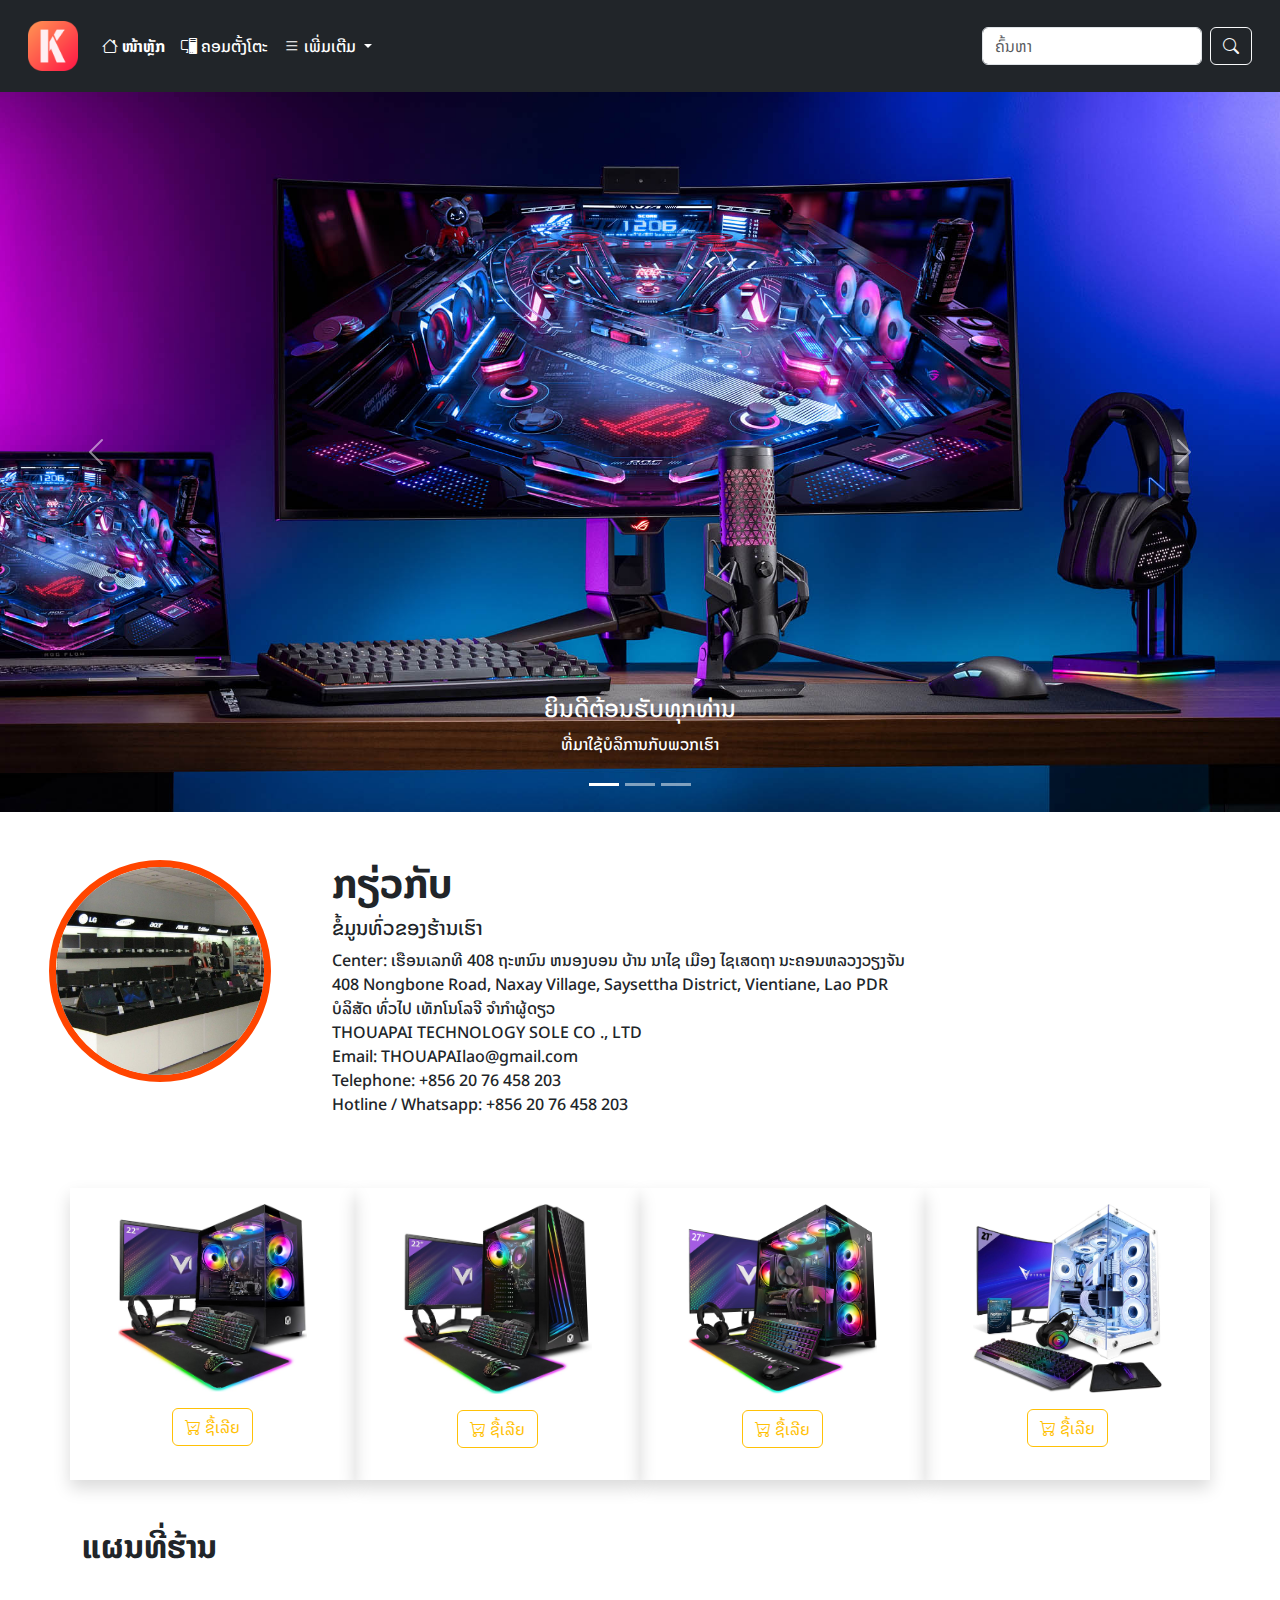
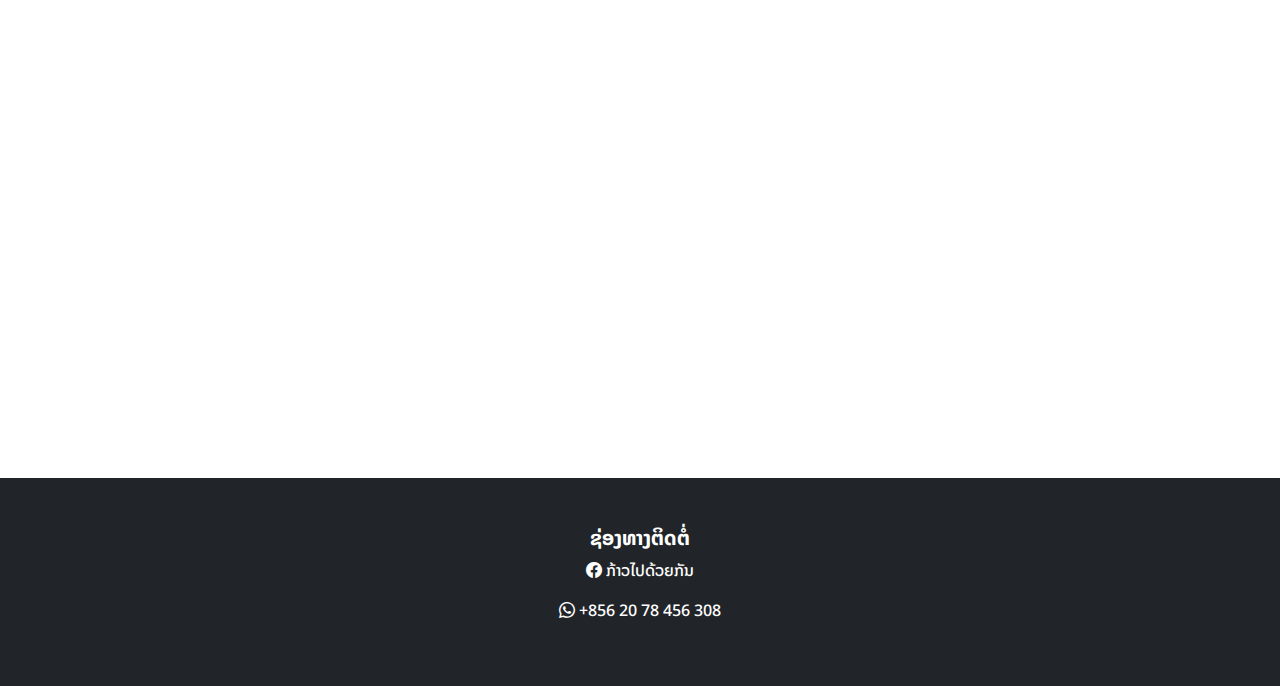
<file: index.html>
<!DOCTYPE html>
<html lang="en">

<head>
    <meta charset="UTF-8">
    <meta name="viewport" content="width=device-width, initial-scale=1.0">
    <title>K-shop</title>
</head>
<!-- Icon -->
<link rel="icon" href="Assets/letter-k.png" type="image/png" sizes="16x16">

<!-- font -->
<link rel="preconnect" href="https://fonts.googleapis.com">
<link rel="preconnect" href="https://fonts.gstatic.com" crossorigin>
<link href="https://fonts.googleapis.com/css2?family=Noto+Sans+Lao:wght@500&display=swap" rel="stylesheet">

<!-- style -->
<link rel="stylesheet" href="files/style.css">
<link rel="stylesheet" href="bootstrap/bootstrap.min.css">
<link rel="stylesheet" href="font/bootstrap-icons.min.css">

<body>
    <div class="my_web">

        <!-- Nav -->

        <nav class="navbar navbar-expand-lg bg-dark p-3 sticky-top">
            <div class="container-fluid">
                <a class="navbar-brand" href="#">
                    <img src="Assets/letter-k.png" alt="" width="50px" height="50px">
                </a>
                <button class="navbar-toggler bg-light" type="button" data-bs-toggle="collapse"
                    data-bs-target="#navbarSupportedContent" aria-controls="navbarSupportedContent"
                    aria-expanded="false" aria-label="Toggle navigation">
                    <span class="navbar-toggler-icon"></span>
                </button>
                <div class="collapse navbar-collapse" id="navbarSupportedContent">
                    <ul class="navbar-nav me-auto mb-2 mb-lg-0">
                        <li class="nav-item">
                            <a class="nav-link active text-white" aria-current="page" href="index.html"><b><i
                                        class="bi bi-house"></i> ໜ້າຫຼັກ</b></a>
                        </li>
                        <li class="nav-item">
                            <a class="nav-link text-white" href="files/computer.html"><i class="bi bi-pc-display"></i> ຄອມຕັ້ງໂຕະ</a>
                        </li>
                        <li class="nav-item dropdown">
                            <a class="nav-link dropdown-toggle text-white" href="#" role="button"
                                data-bs-toggle="dropdown" aria-expanded="false">
                                <i class="bi bi-list"></i> ເພີ່ມເຕີມ
                            </a>
                            <ul class="dropdown-menu">
                                <li><a class="dropdown-item" href="#">ເຄສຄອມຕັ້ງໂຕະ</a></li>
                                <li><a class="dropdown-item" href="#">ອຸປະກອນຄອມພິວເຕິ</a></li>
                                <li>
                                    <hr class="dropdown-divider">
                                </li>
                                <li><a class="dropdown-item" href="files/about.html">ກຽ່ວກັບ</a></li>
                            </ul>
                        </li>

                    </ul>
                    <form class="d-flex" role="search">
                        <input class="form-control me-2" type="search" placeholder="ຄົ້ນຫາ" aria-label="Search">
                        <button class="btn btn-outline-light" type="submit"><i class="bi bi-search"></i></button>
                    </form>
                </div>
            </div>
        </nav>




        <!-- Slide img -->


        <div id="carouselExampleCaptions" class="carousel slide">
            <div class="carousel-indicators">
                <button type="button" data-bs-target="#carouselExampleCaptions" data-bs-slide-to="0" class="active"
                    aria-current="true" aria-label="Slide 1"></button>
                <button type="button" data-bs-target="#carouselExampleCaptions" data-bs-slide-to="1"
                    aria-label="Slide 2"></button>
                <button type="button" data-bs-target="#carouselExampleCaptions" data-bs-slide-to="2"
                    aria-label="Slide 3"></button>
            </div>
            <div class="carousel-inner">
                <div class="carousel-item active">
                    <img src="Assets/img1/01.jpg" class="d-block w-100" alt="...">
                    <div class="carousel-caption d-none d-md-block">
                        <h4>ຍິນດີຕ້ອນຮັບທຸກທ່ານ</h4>
                        <p>ທີ່ມາໃຊ້ບໍລິການກັບພວກເຮົາ</p>
                    </div>
                </div>
                <div class="carousel-item">
                    <img src="Assets/img1/02.jpg" class="d-block w-100" alt="...">
                    <div class="carousel-caption d-none d-md-block">
                        <h4>ຮ້ານເຮົາເປັນຮ້ານຂາຍຄອມ</h4>
                        <p>ເປັນຮ້ານຂາຍສິນຄ້າມືໜື່ງ</p>
                    </div>
                </div>
                <div class="carousel-item">
                    <img src="Assets/img1/03.jpg" class="d-block w-100" alt="...">
                    <div class="carousel-caption d-none d-md-block">
                        <h4>ທຸກທ່ານສາມາດເລືອກຄອມພິວເຕິ</h4>
                        <p>ຕາມງົບ ຕາມສະເເປັກ ເເລະ ອື່ນໆ.</p>
                    </div>
                </div>
            </div>
            <button class="carousel-control-prev" type="button" data-bs-target="#carouselExampleCaptions"
                data-bs-slide="prev">
                <span class="carousel-control-prev-icon" aria-hidden="true"></span>
                <span class="visually-hidden">Previous</span>
            </button>
            <button class="carousel-control-next" type="button" data-bs-target="#carouselExampleCaptions"
                data-bs-slide="next">
                <span class="carousel-control-next-icon" aria-hidden="true"></span>
                <span class="visually-hidden">Next</span>
            </button>
        </div>




        <!-- About -->

        <div class="container-fluid mt-5">
            <div class="row">
                <div class="col-sm-3">
                    <center>
                        <img src="Assets/shop.jpg" class="w-75 about_img" alt="">
                    </center>
                </div>
                <div class="col-sm-9">


                    <h1><b>ກຽ່ວກັບ</b></h1>
                    <h5>ຂໍ້ມູນທົ່ວຂອງຮ້ານເຮົາ</h5>

                    Center: ເຮືອນເລກທີ 408 ຖະຫນົນ ຫນອງບອນ ບ້ານ ນາໄຊ ເມືອງ ໄຊເສດຖາ ນະຄອນຫລວງວຽງຈັນ
                    <br>
                    408 Nongbone Road, Naxay Village, Saysettha District, Vientiane, Lao PDR
                    <br>
                    ບໍລິສັດ ທົ່ວໄປ ເທັກໂນໂລຈີ ຈຳກຳຜູ້ດຽວ
                    <br>

                    THOUAPAI TECHNOLOGY SOLE CO ., LTD
                    <br>

                    Email: THOUAPAIlao@gmail.com
                    <br>

                    Telephone: +856 20 76 458 203
                    <br>
                    Hotline / Whatsapp: +856 20 76 458 203

                </div>
            </div>

            <br><br><br>

            <!-- profile -->


            <div class="container">


                <div class="row">
                    <div class="col-sm-3 shadow p-3">
                        <center>
                            <img src="Assets/img2/0011.jpg" class="w-75 profile_img" alt="">
                            <br>
                            <button class="btn btn-outline-warning m-3"><i class="bi bi-cart-check"></i>
                                ຊື້ເລີຍ</button>
                        </center>
                    </div>

                    <div class="col-sm-3 shadow p-3">
                        <center>
                            <img src="Assets/img2/00112.jpg" class="w-75 profile_img" alt="">
                            <br>
                            <button class="btn btn-outline-warning m-3"><i class="bi bi-cart-check"></i>
                                ຊື້ເລີຍ</button>
                        </center>
                    </div>

                    <div class="col-sm-3 shadow p-3">
                        <center>
                            <img src="Assets/img2/00113.jpg" class="w-75 profile_img" alt="">
                            <br>
                            <button class="btn btn-outline-warning m-3"><i class="bi bi-cart-check"></i>
                                ຊື້ເລີຍ</button>
                        </center>
                    </div>

                    <div class="col-sm-3 shadow p-3">
                        <center>
                            <img src="Assets/img2/00114.jpg" class="w-75 profile_img" alt="">
                            <br>
                            <button class="btn btn-outline-warning m-3"><i class="bi bi-cart-check"></i>
                                ຊື້ເລີຍ</button>
                        </center>
                    </div>


                </div>

                <br><br>


                <!-- MAP -->




                <h2><b>ແຜນທີ່ຮ້ານ</b></h2>

                <iframe
                    src="https://www.google.com/maps/embed?pb=!1m14!1m12!1m3!1d8104.314027683176!2d102.62962726850067!3d17.969850547137483!2m3!1f0!2f0!3f0!3m2!1i1024!2i768!4f13.1!5e1!3m2!1slo!2sla!4v1731592982688!5m2!1slo!2sla"
                    width="100%" height="450" style="border:0;" allowfullscreen="" loading="lazy"
                    referrerpolicy="no-referrer-when-downgrade"></iframe>





            </div>





        </div>


<!-- footer -->

        <div class="footer bg-dark p-5 mt-5">
            <div class="row">
                <div class="col-sm-4"></div>
                <div class="col-sm-4">
                    <h5 class="text-white text-center"><b>ຊ່ອງທາງຕິດຕໍ່</b></h5>
                   <center>
                    <p class="text-white"><i class="bi bi-facebook"></i> ກ້າວໄປດ້ວຍກັນ</p>
                    <p class="text-white mt-0"><i class="bi bi-whatsapp"></i> +856 20 78 456 308</p>
                   </center>
                </div>
            </div>
        </div>









    </div>
</body>
<!-- js -->
<script src="bootstrap/bootstrap.bundle.min.js"></script>

</html>
</file>
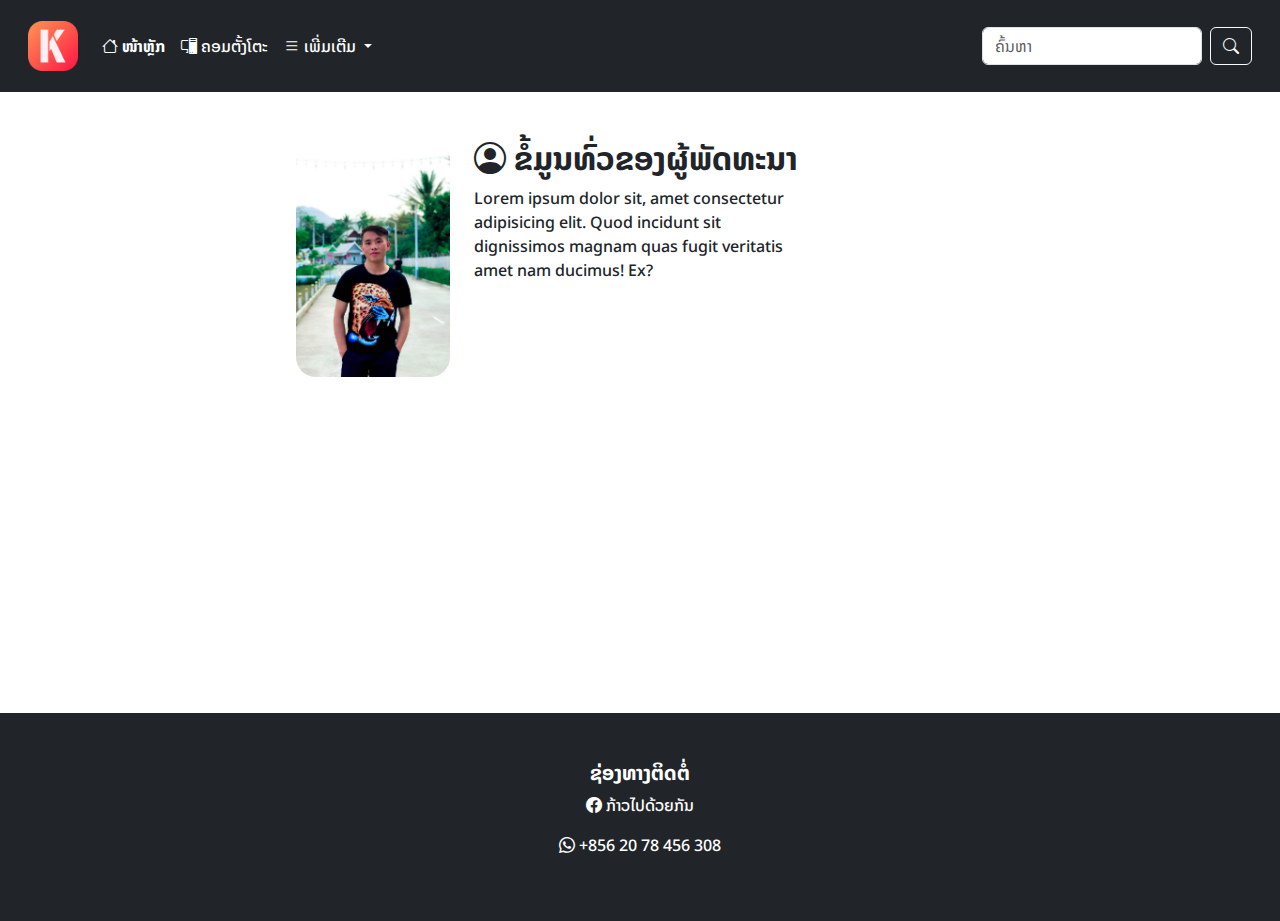
<file: files/about.html>
<!DOCTYPE html>
<html lang="en">

<head>
    <meta charset="UTF-8">
    <meta name="viewport" content="width=device-width, initial-scale=1.0">
    <title>K-shop</title>
</head>
<!-- Icon -->
<link rel="icon" href="../Assets/letter-k.png" type="image/png" sizes="16x16">

<!-- font -->
<link rel="preconnect" href="https://fonts.googleapis.com">
<link rel="preconnect" href="https://fonts.gstatic.com" crossorigin>
<link href="https://fonts.googleapis.com/css2?family=Noto+Sans+Lao:wght@500&display=swap" rel="stylesheet">

<!-- style -->
<link rel="stylesheet" href="style.css">
<link rel="stylesheet" href="../bootstrap/bootstrap.min.css">
<link rel="stylesheet" href="../font/bootstrap-icons.min.css">

<body>
    <div class="my_web">

        <!-- Nav -->

        <nav class="navbar navbar-expand-lg bg-dark p-3 sticky-top">
            <div class="container-fluid">
                <a class="navbar-brand" href="#">
                    <img src="../Assets/letter-k.png" alt="" width="50px" height="50px">
                </a>
                <button class="navbar-toggler bg-light" type="button" data-bs-toggle="collapse"
                    data-bs-target="#navbarSupportedContent" aria-controls="navbarSupportedContent"
                    aria-expanded="false" aria-label="Toggle navigation">
                    <span class="navbar-toggler-icon"></span>
                </button>
                <div class="collapse navbar-collapse" id="navbarSupportedContent">
                    <ul class="navbar-nav me-auto mb-2 mb-lg-0">
                        <li class="nav-item">
                            <a class="nav-link active text-white" aria-current="page" href="../index.html"><b><i
                                        class="bi bi-house"></i> ໜ້າຫຼັກ</b></a>
                        </li>
                        <li class="nav-item">
                            <a class="nav-link text-white" href="computer.html"><i class="bi bi-pc-display"></i>
                                ຄອມຕັ້ງໂຕະ</a>
                        </li>
                        <li class="nav-item dropdown">
                            <a class="nav-link dropdown-toggle text-white" href="#" role="button"
                                data-bs-toggle="dropdown" aria-expanded="false">
                                <i class="bi bi-list"></i> ເພີ່ມເຕີມ
                            </a>
                            <ul class="dropdown-menu">
                                <li><a class="dropdown-item" href="#">ເຄສຄອມຕັ້ງໂຕະ</a></li>
                                <li><a class="dropdown-item" href="#">ອຸປະກອນຄອມພິວເຕິ</a></li>
                                <li>
                                    <hr class="dropdown-divider">
                                </li>
                                <li><a class="dropdown-item" href="about.html">ກຽ່ວກັບ</a></li>
                            </ul>
                        </li>

                    </ul>
                    <form class="d-flex" role="search">
                        <input class="form-control me-2" type="search" placeholder="ຄົ້ນຫາ" aria-label="Search">
                        <button class="btn btn-outline-light" type="submit"><i class="bi bi-search"></i></button>
                    </form>
                </div>
            </div>
        </nav>




        <!-- about -->
        
        <div class="container p-5">
            <div class="row">
                <div class="col-sm-2"></div>
                <div class="col-sm-2">
                    <img src="../Assets/IMG_E2050.jpg" class="img_about" alt="">
                </div>
                <div class="col-sm-4">
                    <h2><b><i class="bi bi-person-circle"></i> ຂໍ້ມູນທົ່ວຂອງຜູ້ພັດທະນາ</b></h2>
                    <p>
                        Lorem ipsum dolor sit, amet consectetur adipisicing elit. Quod incidunt sit dignissimos magnam quas fugit veritatis amet nam ducimus! Ex?
                    </p>
                </div>

            </div>

        </div>


        
<br><br><br><br><br>
<br><br><br><br><br>

<!-- footer -->

<div class="footer bg-dark p-5 mt-5">
    <div class="row">
        <div class="col-sm-4"></div>
        <div class="col-sm-4">
            <h5 class="text-white text-center"><b>ຊ່ອງທາງຕິດຕໍ່</b></h5>
           <center>
            <p class="text-white"><i class="bi bi-facebook"></i> ກ້າວໄປດ້ວຍກັນ</p>
            <p class="text-white mt-0"><i class="bi bi-whatsapp"></i> +856 20 78 456 308</p>
           </center>
        </div>
    </div>
</div>



    </div>
</body>
<script src="../bootstrap/bootstrap.bundle.min.js"></script>

</html>
</file>
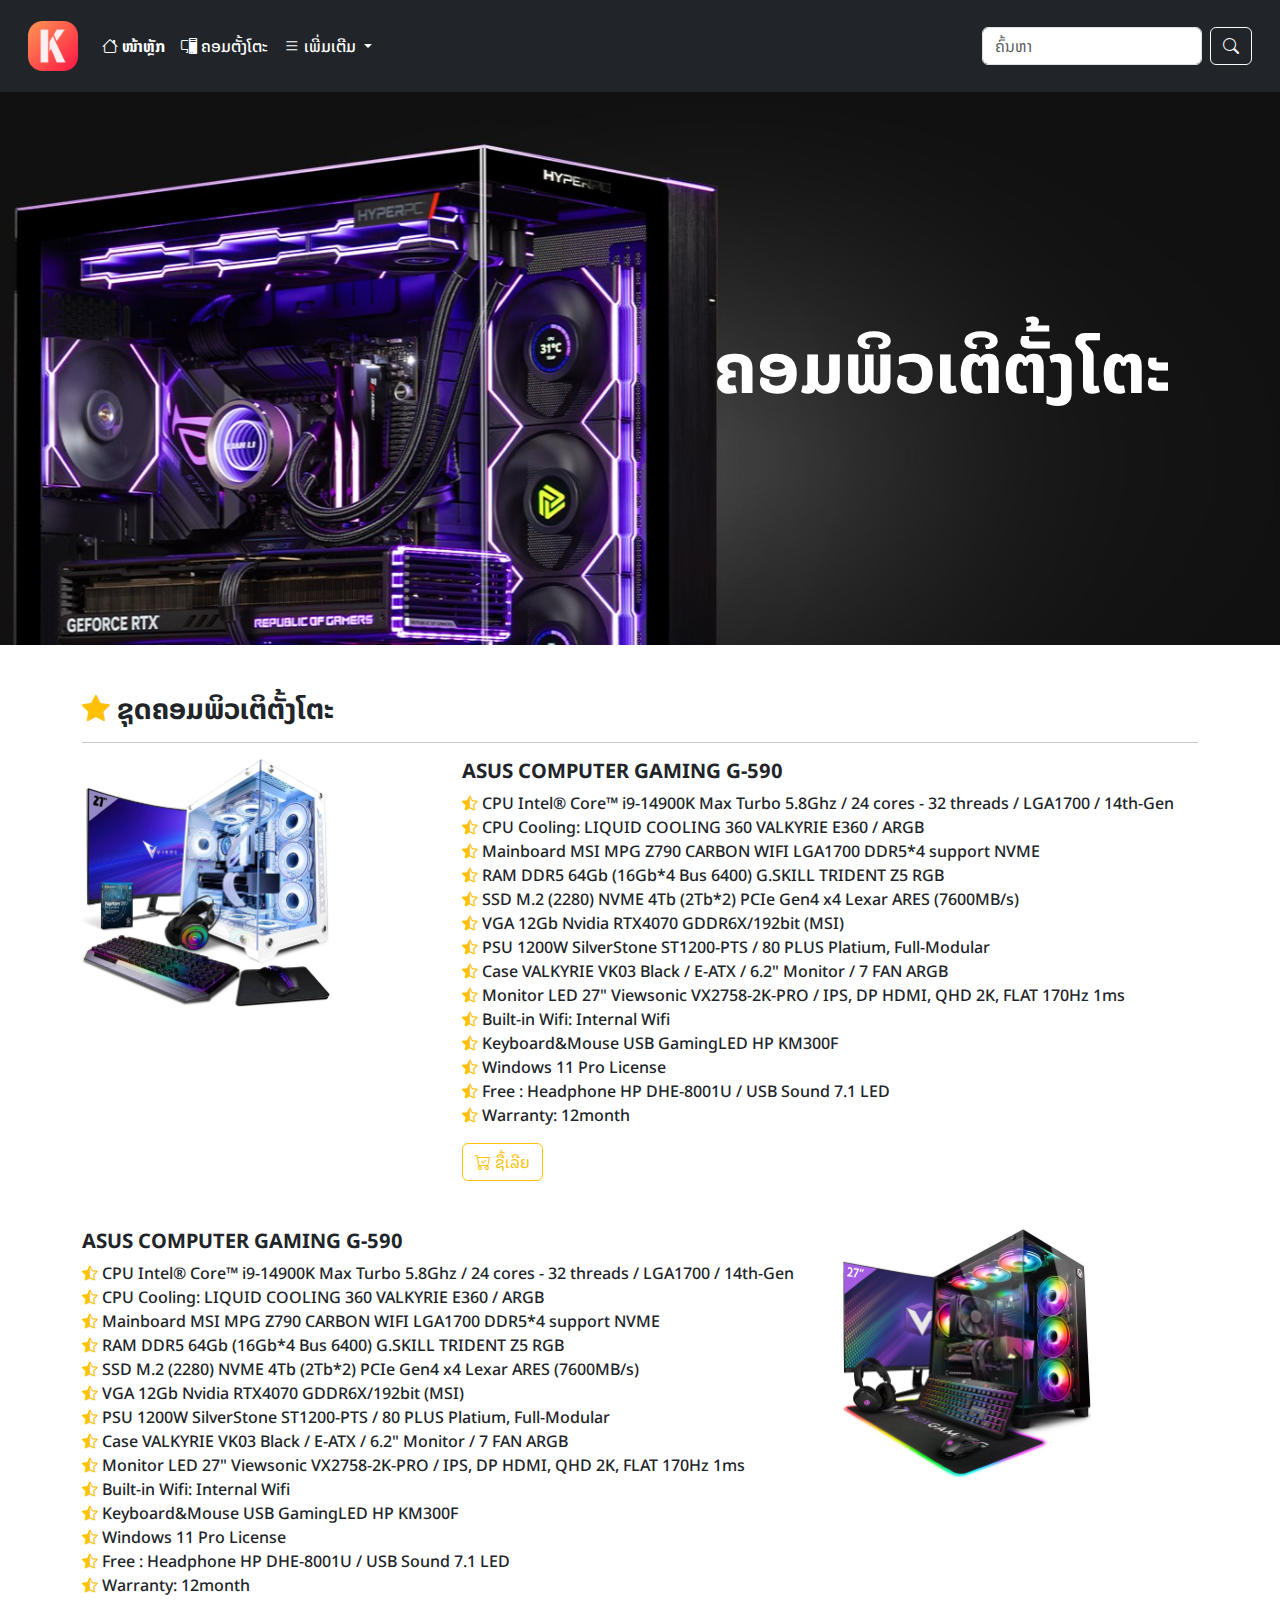
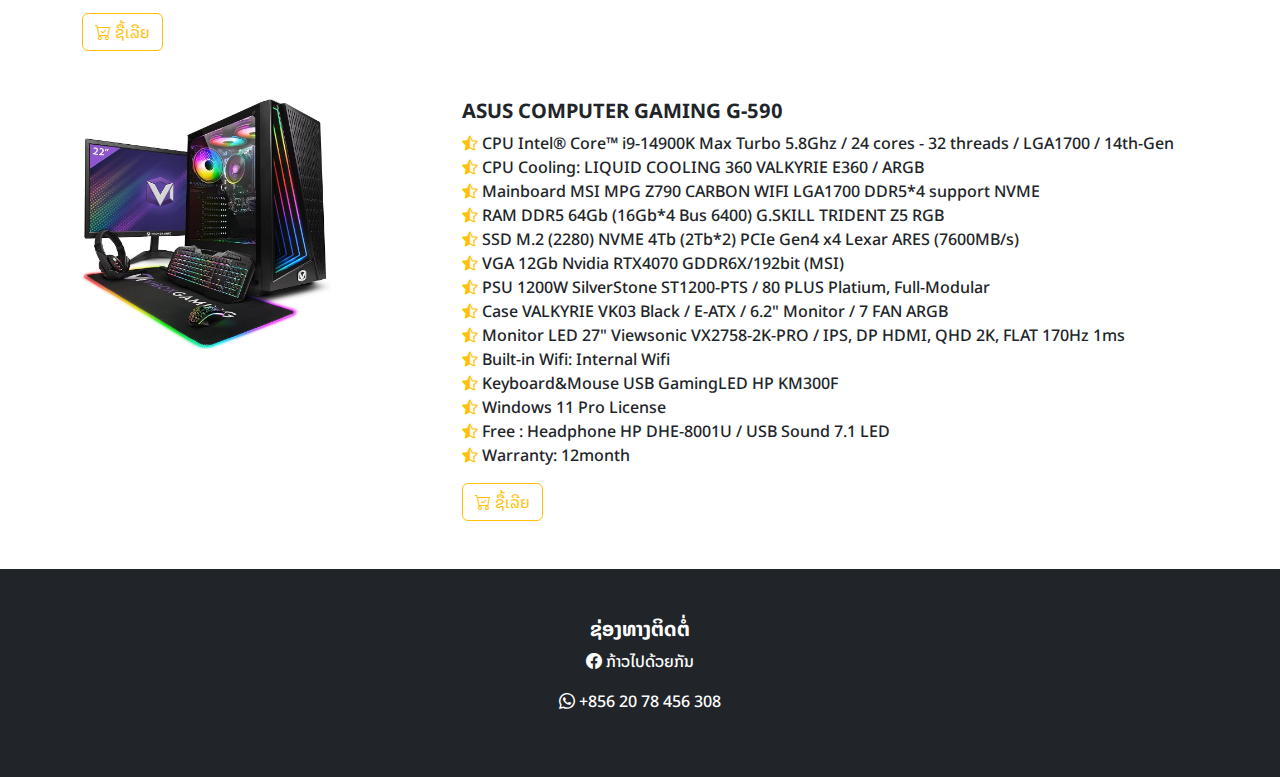
<file: files/computer.html>
<!DOCTYPE html>
<html lang="en">

<head>
    <meta charset="UTF-8">
    <meta name="viewport" content="width=device-width, initial-scale=1.0">
    <title>K-shop</title>
</head>
<!-- Icon -->
<link rel="icon" href="../Assets/letter-k.png" type="image/png" sizes="16x16">

<!-- font -->
<link rel="preconnect" href="https://fonts.googleapis.com">
<link rel="preconnect" href="https://fonts.gstatic.com" crossorigin>
<link href="https://fonts.googleapis.com/css2?family=Noto+Sans+Lao:wght@500&display=swap" rel="stylesheet">

<!-- style -->
<link rel="stylesheet" href="style.css">
<link rel="stylesheet" href="../bootstrap/bootstrap.min.css">
<link rel="stylesheet" href="../font/bootstrap-icons.min.css">

<body>
    <div class="my_web">

        <!-- Nav -->

        <nav class="navbar navbar-expand-lg bg-dark p-3 sticky-top">
            <div class="container-fluid">
                <a class="navbar-brand" href="#">
                    <img src="../Assets/letter-k.png" alt="" width="50px" height="50px">
                </a>
                <button class="navbar-toggler bg-light" type="button" data-bs-toggle="collapse"
                    data-bs-target="#navbarSupportedContent" aria-controls="navbarSupportedContent"
                    aria-expanded="false" aria-label="Toggle navigation">
                    <span class="navbar-toggler-icon"></span>
                </button>
                <div class="collapse navbar-collapse" id="navbarSupportedContent">
                    <ul class="navbar-nav me-auto mb-2 mb-lg-0">
                        <li class="nav-item">
                            <a class="nav-link active text-white" aria-current="page" href="../index.html"><b><i
                                        class="bi bi-house"></i> ໜ້າຫຼັກ</b></a>
                        </li>
                        <li class="nav-item">
                            <a class="nav-link text-white" href="computer.html"><i class="bi bi-pc-display"></i>
                                ຄອມຕັ້ງໂຕະ</a>
                        </li>
                        <li class="nav-item dropdown">
                            <a class="nav-link dropdown-toggle text-white" href="#" role="button"
                                data-bs-toggle="dropdown" aria-expanded="false">
                                <i class="bi bi-list"></i> ເພີ່ມເຕີມ
                            </a>
                            <ul class="dropdown-menu">
                                <li><a class="dropdown-item" href="#">ເຄສຄອມຕັ້ງໂຕະ</a></li>
                                <li><a class="dropdown-item" href="#">ອຸປະກອນຄອມພິວເຕິ</a></li>
                                <li>
                                    <hr class="dropdown-divider">
                                </li>
                                <li><a class="dropdown-item" href="about.html">ກຽ່ວກັບ</a></li>
                            </ul>
                        </li>

                    </ul>
                    <form class="d-flex" role="search">
                        <input class="form-control me-2" type="search" placeholder="ຄົ້ນຫາ" aria-label="Search">
                        <button class="btn btn-outline-light" type="submit"><i class="bi bi-search"></i></button>
                    </form>
                </div>
            </div>
        </nav>



        <div class="row bg__rowone">
            <div class="col-sm-11">
                <h1 class="text-white text__header"><b>ຄອມພິວເຕິຕັ້ງໂຕະ</b></h1>
            </div>
        </div>



        <div class="container mt-5">

            <h3><b><i class="bi bi-star-fill text-warning"></i> ຊຸດຄອມພິວເຕິຕັ້ງໂຕະ</b></h3>
            <hr>

            <!-- row -->

            <div class="row">
                <div class="col-sm-4">
                    <img src="../Assets/img2/00114.jpg" class="img__two" alt="">
                </div>
                <div class="col-sm-8">
                    <h5><b>ASUS COMPUTER GAMING G-590</b></h5>
                    <p>
                        <i class="bi bi-star-half text-warning"></i> CPU Intel® Core™ i9-14900K Max Turbo 5.8Ghz / 24
                        cores - 32 threads / LGA1700 / 14th-Gen <br>
                        <i class="bi bi-star-half text-warning"></i> CPU Cooling: LIQUID COOLING 360 VALKYRIE E360 /
                        ARGB <br>
                        <i class="bi bi-star-half text-warning"></i> Mainboard MSI MPG Z790 CARBON WIFI LGA1700 DDR5*4
                        support NVME<br>
                        <i class="bi bi-star-half text-warning"></i> RAM DDR5 64Gb (16Gb*4 Bus 6400) G.SKILL TRIDENT Z5
                        RGB<br>
                        <i class="bi bi-star-half text-warning"></i> SSD M.2 (2280) NVME 4Tb (2Tb*2) PCIe Gen4 x4 Lexar
                        ARES (7600MB/s)<br>
                        <i class="bi bi-star-half text-warning"></i> VGA 12Gb Nvidia RTX4070 GDDR6X/192bit (MSI)<br>
                        <i class="bi bi-star-half text-warning"></i> PSU 1200W SilverStone ST1200-PTS / 80 PLUS Platium,
                        Full-Modular<br>
                        <i class="bi bi-star-half text-warning"></i> Case VALKYRIE VK03 Black / E-ATX / 6.2" Monitor / 7
                        FAN ARGB<br>
                        <i class="bi bi-star-half text-warning"></i> Monitor LED 27" Viewsonic VX2758-2K-PRO / IPS, DP
                        HDMI, QHD 2K, FLAT 170Hz 1ms<br>
                        <i class="bi bi-star-half text-warning"></i> Built-in Wifi: Internal Wifi<br>
                        <i class="bi bi-star-half text-warning"></i> Keyboard&Mouse USB GamingLED HP KM300F<br>
                        <i class="bi bi-star-half text-warning"></i> Windows 11 Pro License<br>
                        <i class="bi bi-star-half text-warning"></i> Free : Headphone HP DHE-8001U / USB Sound 7.1
                        LED<br>
                        <i class="bi bi-star-half text-warning"></i> Warranty: 12month<br>
                    </p>
                    <button class="btn btn-outline-warning m-0"><i class="bi bi-cart-check"></i>
                        ຊື້ເລີຍ</button>

                </div>
            </div>


            <br><br>

            <!-- row -->

            <div class="row">

                <div class="col-sm-8">
                    <h5><b>ASUS COMPUTER GAMING G-590</b></h5>
                    <p>
                        <i class="bi bi-star-half text-warning"></i> CPU Intel® Core™ i9-14900K Max Turbo 5.8Ghz / 24
                        cores - 32 threads / LGA1700 / 14th-Gen <br>
                        <i class="bi bi-star-half text-warning"></i> CPU Cooling: LIQUID COOLING 360 VALKYRIE E360 /
                        ARGB <br>
                        <i class="bi bi-star-half text-warning"></i> Mainboard MSI MPG Z790 CARBON WIFI LGA1700 DDR5*4
                        support NVME<br>
                        <i class="bi bi-star-half text-warning"></i> RAM DDR5 64Gb (16Gb*4 Bus 6400) G.SKILL TRIDENT Z5
                        RGB<br>
                        <i class="bi bi-star-half text-warning"></i> SSD M.2 (2280) NVME 4Tb (2Tb*2) PCIe Gen4 x4 Lexar
                        ARES (7600MB/s)<br>
                        <i class="bi bi-star-half text-warning"></i> VGA 12Gb Nvidia RTX4070 GDDR6X/192bit (MSI)<br>
                        <i class="bi bi-star-half text-warning"></i> PSU 1200W SilverStone ST1200-PTS / 80 PLUS Platium,
                        Full-Modular<br>
                        <i class="bi bi-star-half text-warning"></i> Case VALKYRIE VK03 Black / E-ATX / 6.2" Monitor / 7
                        FAN ARGB<br>
                        <i class="bi bi-star-half text-warning"></i> Monitor LED 27" Viewsonic VX2758-2K-PRO / IPS, DP
                        HDMI, QHD 2K, FLAT 170Hz 1ms<br>
                        <i class="bi bi-star-half text-warning"></i> Built-in Wifi: Internal Wifi<br>
                        <i class="bi bi-star-half text-warning"></i> Keyboard&Mouse USB GamingLED HP KM300F<br>
                        <i class="bi bi-star-half text-warning"></i> Windows 11 Pro License<br>
                        <i class="bi bi-star-half text-warning"></i> Free : Headphone HP DHE-8001U / USB Sound 7.1
                        LED<br>
                        <i class="bi bi-star-half text-warning"></i> Warranty: 12month<br>
                    </p>
                    <button class="btn btn-outline-warning m-0"><i class="bi bi-cart-check"></i>
                        ຊື້ເລີຍ</button>

                </div>
                <div class="col-sm-4">
                    <img src="../Assets/img2/00113.jpg" class="img__two" alt="">
                </div>
            </div>

            <br><br>

            <div class="row">
                <div class="col-sm-4">
                    <img src="../Assets/img2/00112.jpg" class="img__two" alt="">
                </div>
                <div class="col-sm-8">
                    <h5><b>ASUS COMPUTER GAMING G-590</b></h5>
                    <p>
                        <i class="bi bi-star-half text-warning"></i> CPU Intel® Core™ i9-14900K Max Turbo 5.8Ghz / 24 cores - 32 threads / LGA1700 / 14th-Gen <br>
                        <i class="bi bi-star-half text-warning"></i> CPU Cooling: LIQUID COOLING 360 VALKYRIE E360 / ARGB <br>
                        <i class="bi bi-star-half text-warning"></i> Mainboard MSI MPG Z790 CARBON WIFI LGA1700 DDR5*4 support NVME<br>
                        <i class="bi bi-star-half text-warning"></i> RAM DDR5 64Gb (16Gb*4 Bus 6400) G.SKILL TRIDENT Z5 RGB<br>
                        <i class="bi bi-star-half text-warning"></i> SSD M.2 (2280) NVME 4Tb (2Tb*2) PCIe Gen4 x4 Lexar ARES (7600MB/s)<br>
                        <i class="bi bi-star-half text-warning"></i> VGA 12Gb Nvidia RTX4070 GDDR6X/192bit (MSI)<br>
                        <i class="bi bi-star-half text-warning"></i> PSU 1200W SilverStone ST1200-PTS / 80 PLUS Platium, Full-Modular<br>
                        <i class="bi bi-star-half text-warning"></i> Case VALKYRIE VK03 Black / E-ATX / 6.2" Monitor / 7 FAN ARGB<br>
                        <i class="bi bi-star-half text-warning"></i> Monitor LED 27" Viewsonic VX2758-2K-PRO / IPS, DP HDMI, QHD 2K, FLAT 170Hz 1ms<br>
                        <i class="bi bi-star-half text-warning"></i> Built-in Wifi: Internal Wifi<br>
                        <i class="bi bi-star-half text-warning"></i> Keyboard&Mouse USB GamingLED HP KM300F<br>
                        <i class="bi bi-star-half text-warning"></i>  Windows 11 Pro License<br>
                        <i class="bi bi-star-half text-warning"></i> Free : Headphone HP DHE-8001U / USB Sound 7.1 LED<br>
                        <i class="bi bi-star-half text-warning"></i>  Warranty: 12month<br>
                    </p>
                    <button class="btn btn-outline-warning m-0"><i class="bi bi-cart-check"></i>
                        ຊື້ເລີຍ</button>

                </div>
            </div>


        </div>




<!-- footer -->

<div class="footer bg-dark p-5 mt-5">
    <div class="row">
        <div class="col-sm-4"></div>
        <div class="col-sm-4">
            <h5 class="text-white text-center"><b>ຊ່ອງທາງຕິດຕໍ່</b></h5>
           <center>
            <p class="text-white"><i class="bi bi-facebook"></i> ກ້າວໄປດ້ວຍກັນ</p>
            <p class="text-white mt-0"><i class="bi bi-whatsapp"></i> +856 20 78 456 308</p>
           </center>
        </div>
    </div>
</div>



    </div>
</body>
<script src="../bootstrap/bootstrap.bundle.min.js"></script>

</html>
</file>
<file: files/style.css>
* {
    font-family: "Noto Sans Lao", serif;
    font-optical-sizing: auto;
    font-weight: 500;
    font-style: normal;
    font-variation-settings:
        "wdth" 100;
}
.about_img{
    border: 7px solid orangered;
    border-radius: 100%;
}
.bg__rowone{
    background-image: url('../Assets/103.jpg');
    background-repeat: no-repeat;
    background-size: cover;
}
.text__header{
    margin-top: 20%;
    text-align: end;
    font-size: 70px;
    margin-bottom: 20%;
}

.img__two{
    width: 70%;
    border-radius: 20px;
}
.img_about{
    width: 100%;
    border-radius: 20px;
}
</file>
